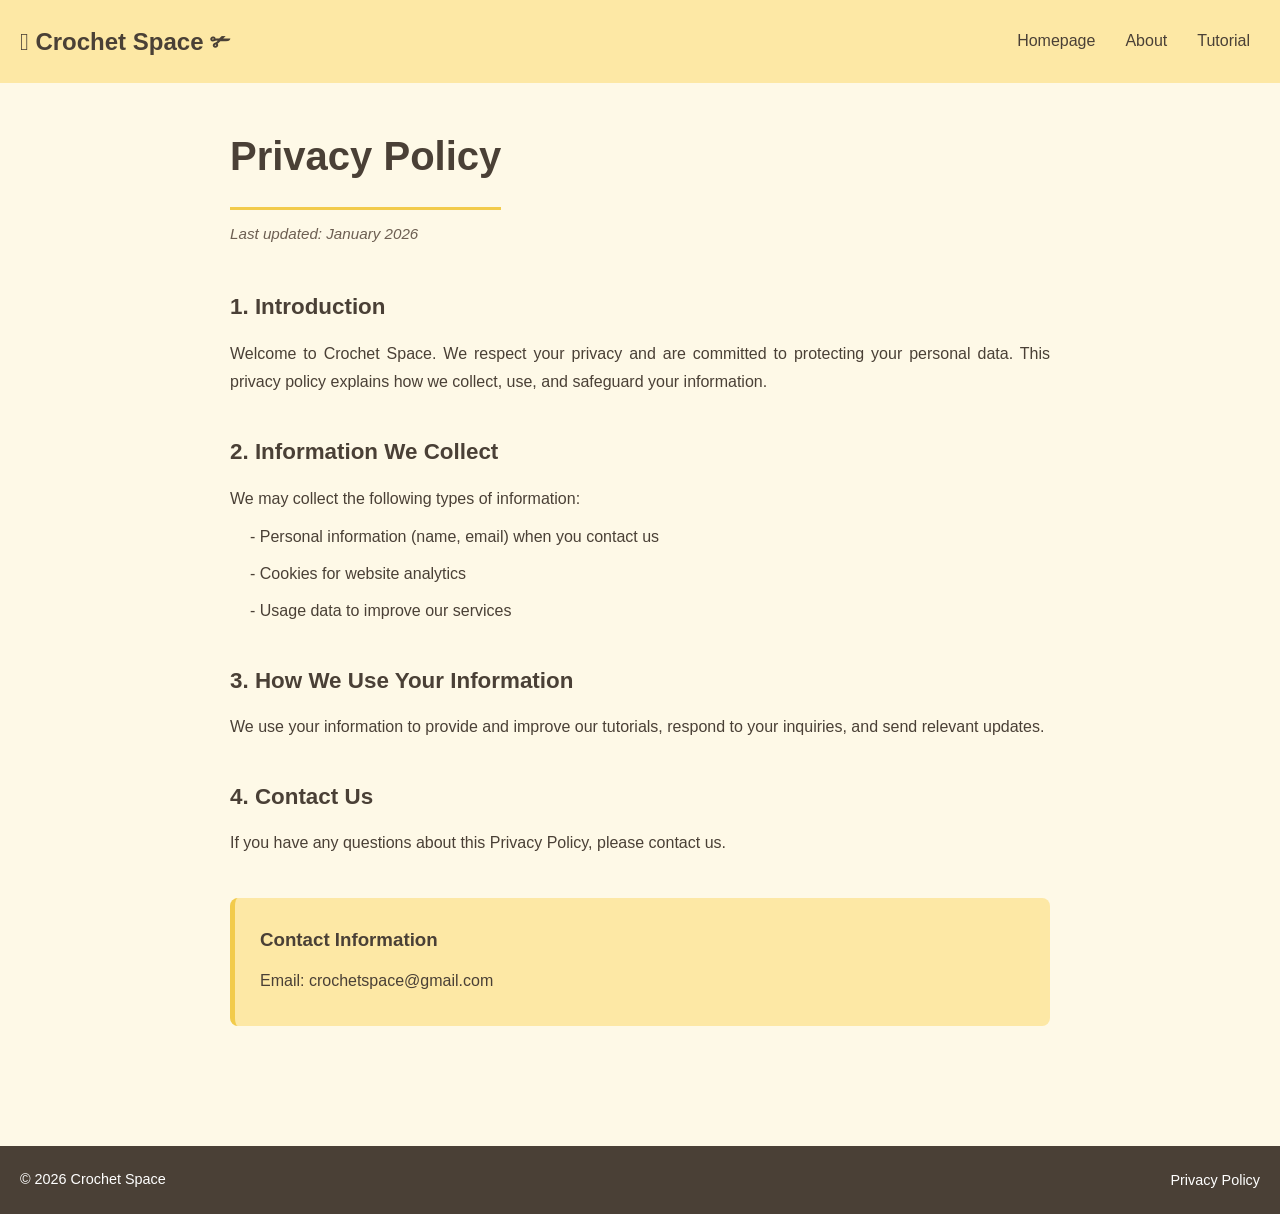
<file: privacypolicy.html>
<!DOCTYPE html>
<html lang="en">
<head>
    <meta charset="UTF-8">
    <meta name="viewport" content="width=device-width, initial-scale=1.0">
    <title>Privacy Policy</title>
    <meta name="description" content="Privacy Policy for Crochet Space. Learn how we collect, use, and protect your personal information on our website.">
    <meta name="keywords" content="privacy policy, Crochet Space, website policy, data protection, personal information">
    <link rel="stylesheet" href="styleprivacypage.css">
    <!-- Google Analytics -->
    <script async src="https://www.googletagmanager.com/gtag/js?id=G-FD3K81GJYJ"></script>
    <script>
          window.dataLayer = window.dataLayer || [];
          function gtag(){dataLayer.push(arguments);}
          gtag('js', new Date());

          gtag('config', 'G-FD3K81GJYJ');
    </script>
</head>
<body>
    <!-- Navigation Bar -->
    <header>
        <nav class="navbar section-content">
            <a href="index.html" class="navlogo">
                <h2 class="logotext">𓍯 Crochet Space ✃</h2>
            </a>
            <ul class="navmenu">
                <button id="menu-close-button" class="fas fa-times"></button>

                <li class="navitem">
                    <a href="index.html" class="navlink">Homepage</a>
                </li>
                <li class="navitem">
                    <a href="index.html#about" class="navlink">About</a>
                </li>
                <li class="navitem">
                    <a href="index.html#tutorial" class="navlink">Tutorial</a>
                </li>
            </ul>

            <button id="menu-open-button" class="fas fa-bars"></button>
        </nav>
    </header>

    <!-- Page Content -->
    <div class="container">
        <h1 class="privacytitle">Privacy Policy</h1>
        <p class="lastupdated">Last updated: January 2026</p>

        <div class="privacysection">
            <h2>1. Introduction</h2>
            <p>Welcome to Crochet Space. We respect your privacy and are committed to protecting your personal data. This privacy policy explains how we collect, use, and safeguard your information.</p>
        </div>

        <div class="privacysection">
            <h2>2. Information We Collect</h2>
            <p>We may collect the following types of information:</p>
            <ul>
                <li>- Personal information (name, email) when you contact us</li>
                <li>- Cookies for website analytics</li>
                <li>- Usage data to improve our services</li>
            </ul>
        </div>

        <div class="privacysection">
            <h2>3. How We Use Your Information</h2>
            <p>We use your information to provide and improve our tutorials, respond to your inquiries, and send relevant updates.</p>
        </div>

        <div class="privacysection">
            <h2>4. Contact Us</h2>
            <p>If you have any questions about this Privacy Policy, please contact us.</p>
        </div>

        <div class="contactbox">
            <h3>Contact Information</h3>
            <p>Email: crochetspace@gmail.com</p>
        </div>
    </div>

    <!-- Footer Section -->
    <footer class="footersection">
        <div class="footercontent">
            <p class="copyright">© 2026 Crochet Space</p>
            <p class="policytext">
                <a href="privacypolicy.html" class="policylink">Privacy Policy</a>
            </p>
        </div>
    </footer>
</body>

</html>
</file>
<file: styleprivacypage.css>
* {
    margin: 0;
    padding: 0;
    box-sizing: border-box;
    font-family: 'Franklin Gothic Medium', 'Arial Narrow', Arial, sans-serif;
}

body {
    background-color: #FEF9E7;
    color: #4A4036;
    line-height: 1.8;
}

ul {
    list-style: none;
}

a {
    text-decoration: none;
}

.container {
    max-width: 900px;
    margin: 0 auto;
    padding: 120px 40px 60px;
}

:root {
    --primarycolor: #FDE8A5;
    --textcolor: #4A4036;
    --hoverbg: #F6D365;
    --hovertext: #FFF6E0;
    --lightyellow: #FEF8C6;
    --lightpink: #FFE6EE;
    --titletext: #F2CB4B;
}

/* Navigation Section Stying */
.section-content {
    margin: 0 auto;
    padding: 0 20px;
    max-width: 1300px;
}

header{
    position: fixed;
    width: 100%;
    z-index: 5;
    background: var(--primarycolor);
}

header .navbar {
    display: flex;
    padding: 20px;
    align-items: center;
    justify-content: space-between;
    background: var(--primarycolor);
}

.navbar .navlogo .logotext{
    color: var(--textcolor);
    background: var(--primarycolor);
}

.navbar .navmenu {
    display: flex;
    gap: 10px;
    background: var(--primarycolor);
}

.navbar .navmenu .navlink {
    padding: 10px;
    color: var(--textcolor);
    border-radius: 15px;
    transition: 0.3s ease;
}

.navbar .navmenu .navlink:hover {
    color: var(--hovertext);
    background-color: var(--hoverbg);
}

.navbar :where(#menu-close-button, #menu-open-button) {
    display: none;
}

/* Title */ 
.privacytitle {
    font-size: 2.5rem;
    color: var(--textcolor);
    margin-bottom: 10px;
    font-weight: bold;
    border-bottom: 3px solid #F2CB4B;
    padding-bottom: 15px;
    display: inline-block;
}

.lastupdated {
    font-size: 0.95rem;
    color: #6D5F52;
    font-style: italic;
    margin-bottom: 40px;
}

/* Sections */ 
.privacysection {
    margin-bottom: 35px;
}

.privacysection h2 {
    font-size: 1.4rem;
    color: var(--textcolor);
    margin-bottom: 12px;
    font-weight: 600;
}

.privacysection p {
    font-size: 1rem;
    color: var(--textcolor);
    text-align: justify;
}

.privacysection ul {
    margin-left: 20px;
    margin-top: 10px;
}

.privacysection li {
    margin-bottom: 8px;
    color: var(--textcolor); 
}

/* Contact Box */
.contactbox {
    background-color: var(--primarycolor);
    padding: 25px;
    border-radius: 8px;
    margin-top: 40px;
    border-left: 5px solid var(--titletext);
}

.contactbox h3 {
    margin-bottom: 10px;
    color: var(--textcolor);
}

.contactbox p {
    margin-bottom: 5px;
}

/* Footer */
.footersection {
    padding: 20px 0;
    background: var(--textcolor);
    margin-top: 60px;
}

.footersection .footercontent {
    display: flex;
    align-items: center;
    justify-content: space-between;
    max-width: 1300px;
    margin: 0 auto;
    padding: 0 20px;
}

.footersection :where(.copyright, .policylink) {
    color: white; font-size: 0.9rem;
}

.footersection .policytext .policylink {
    transition: 0.3s ease;
}

.footersection .policytext .policylink:hover {
    color: var(--primarycolor);
}
</file>
